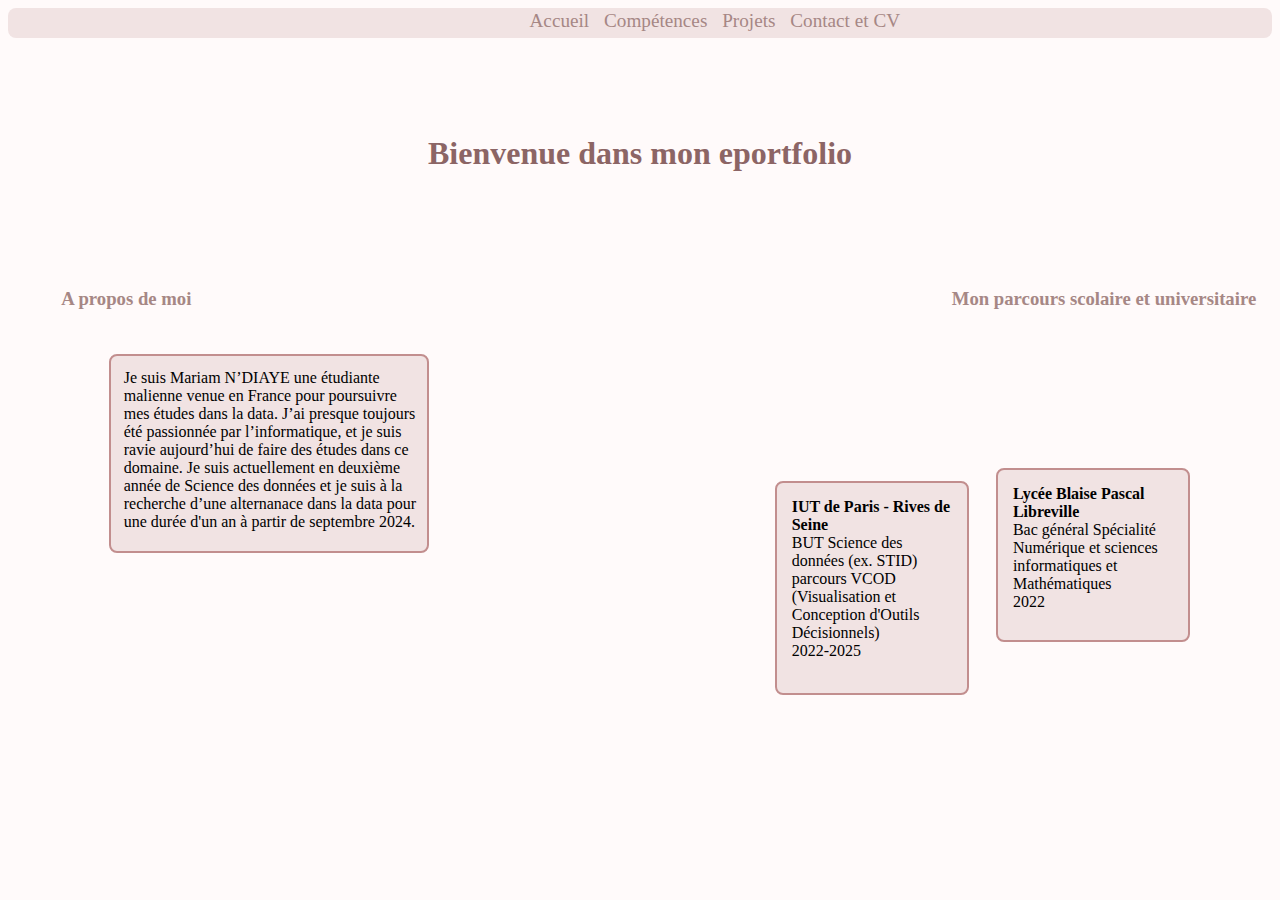
<file: Index.html>
<!doctype>
<html>
	<head>
		<title>Mariam e-portfolio</title>
		<meta charset="utf-8">
		<link rel="stylesheet" type="text/css" href="style.css">
	</head>
	<body>
		<header class="header">
			<nav>
				<ul>
					<li> <a href="#"> Accueil </a> </li>
					<li> <a href="Competences.html"> Compétences </a> </li>
					<li> <a href="Projets.html"> Projets </a> </li>
					<li> <a href="Contact.html"> Contact et CV </a> </li>
				</ul>
			</nav>
		</header>
		<h1> Bienvenue dans mon eportfolio </h1>
		<div class="sous_titre">
			<h3 id="Moi"> A propos de moi </h3>
			<h3 id="Parcours"> Mon parcours scolaire et universitaire </h3>
		</div>
		<div class="Moi">
			<p>
				Je suis Mariam N’DIAYE une étudiante malienne
				venue en France pour poursuivre mes études
				dans la data. J’ai presque toujours été 
				passionnée par l’informatique, et je suis 
				ravie aujourd’hui de faire des études dans 
				ce domaine.
				Je suis actuellement en deuxième année de Science des données et je suis à la recherche d’une alternanace dans la data pour une durée d'un an à 
				partir de septembre 2024.
			</p>
			<div class="Parcours1">
				<p id="Blaise"><strong>Lycée Blaise Pascal Libreville</strong>
				<br>Bac général Spécialité Numérique et sciences informatiques et Mathématiques
				<br>2022</p>
			</div>
			<div class="Parcours2">
				<p id="IUT"><strong>IUT de Paris - Rives de Seine</strong>
				<br>BUT Science des données (ex. STID) parcours VCOD (Visualisation et Conception d'Outils Décisionnels) 
				<br>2022-2025</p>
			</div>
		</div>
	</body>
</html>
</file>
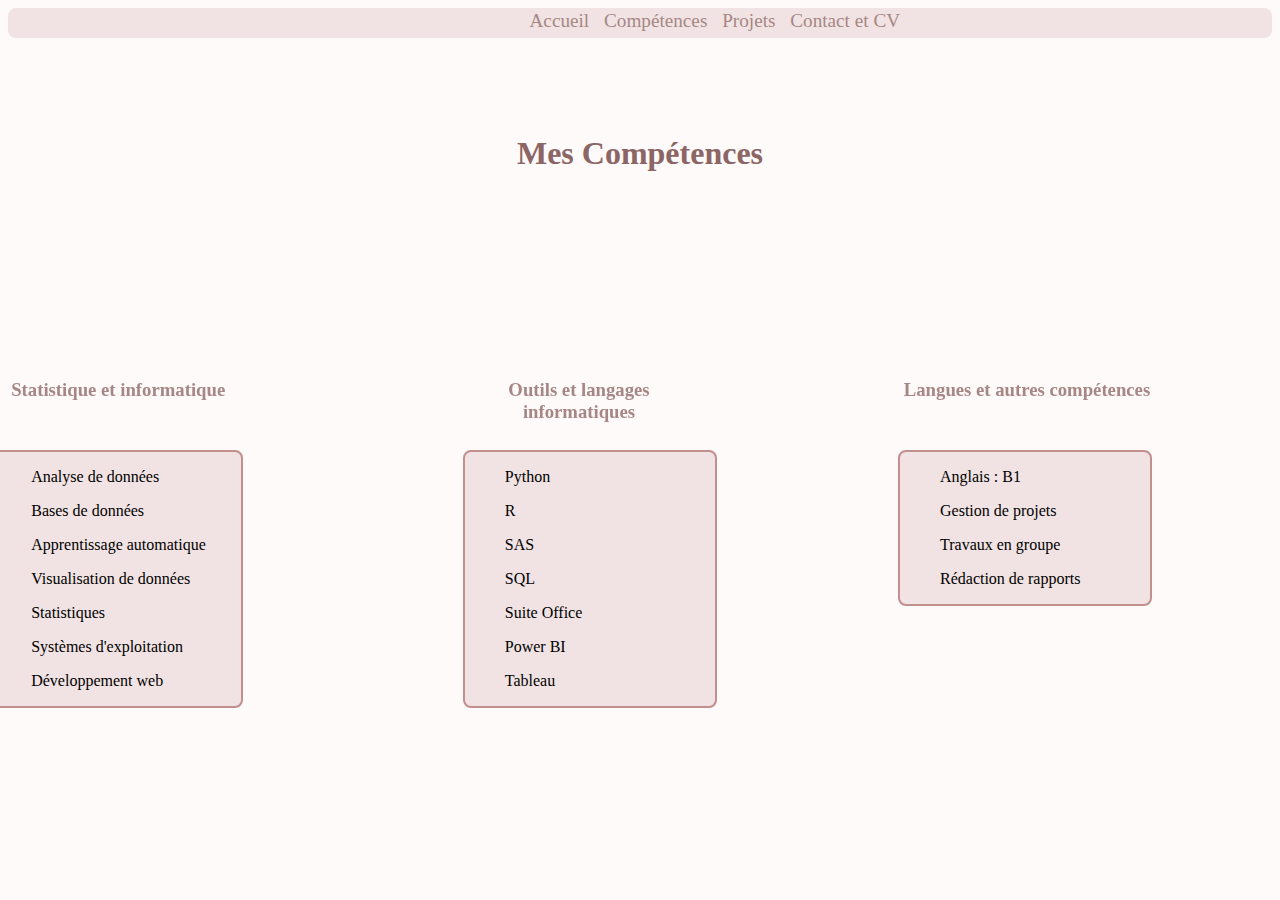
<file: Competences.html>
<!doctype>
<html>
	<head>
		<title>Mes Compétences</title>
		<meta charset="utf-8">
		<link rel="stylesheet" type="text/css" href="Competences.css">
	</head>
	<body>
		<header class="header">
			<nav>
				<ul>
					<li> <a href="Index.html"> Accueil </a> </li>
					<li> <a href="#"> Compétences </a> </li>
					<li> <a href="Projets.html"> Projets </a> </li>
					<li> <a href="Contact.html"> Contact et CV </a> </li>
				</ul>
			</nav>
		</header>
		<h1> Mes Compétences </h1> 
		<div id="comp"> 
			<div class ="comp11">
				<h3> Statistique et informatique <h3>
			</div>
			<div class ="comp12">
				<h3>Outils et langages informatiques<h3>
			</div>
			<div class ="comp13">
				<h3>Langues et autres compétences<h3>
			</div>
		</div>
		<div class ="fixed">
			<ul>Analyse de données </ul>
			<ul> Bases de données </ul>
			<ul>Apprentissage automatique</ul>
			<ul>Visualisation de données</ul>
			<ul>Statistiques </ul>
			<ul>Systèmes d'exploitation</ul>
			<ul>Développement web</ul>
		</div>
		<div class ="fixed2">
			<ul>Python</ul>
			<ul>R</ul> 
			<ul>SAS</ul> 
			<ul>SQL</ul> 
			<ul>Suite Office</ul>
			<ul>Power BI</ul> 
			<ul>Tableau</ul> 
		</div>
		
		<div class ="fixed3">
			<ul>Anglais : B1</ul>
			<ul>Gestion de projets</ul> 
			<ul>Travaux en groupe</ul> 
			<ul>Rédaction de rapports</ul> 
		</div>
	
	</body>
</html>
</file>
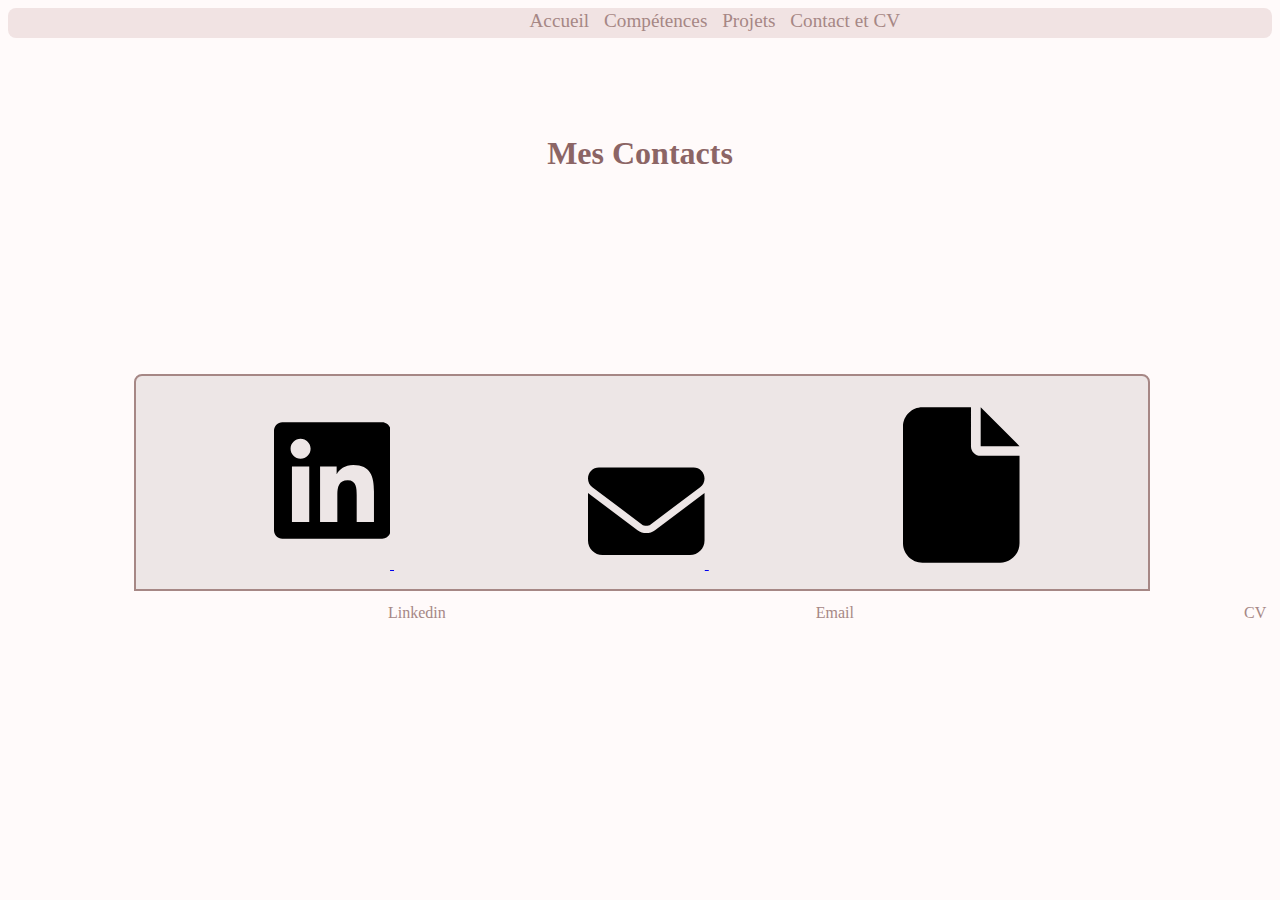
<file: Contact.html>
<!doctype>
<html>
	<head>
		<title>Mariam e-portfolio</title>
		<meta charset="utf-8">
		<link rel="stylesheet" type="text/css" href="Contact.css">
	</head>
	<body>
		<header class="header">
			<div id="barre_du_haut"> </div>
			<nav>
				<ul>
					<li> <a href="Index.html"> Accueil </a> </li>
					<li> <a href="Competences.html"> Compétences </a> </li>
					<li> <a href="Projets.html"> Projets </a> </li>
					<li> <a href="Contact.html"> Contact et CV</a> </li>
				</ul>
			</nav>
		</header>
	<h1>Mes Contacts</h1>
	<div class="logo">
		<ul class="contact">
			<li> <a href="https://www.linkedin.com/in/mariam-n-diaye-601409255/" target="_blank">
				<svg width="12%" height="20%" class= "linkedin" xmlns="http://www.w3.org/2000/svg" viewBox="0 0 448 512"><!--!Font Awesome Free 6.5.1 by @fontawesome - https://fontawesome.com License - https://fontawesome.com/license/free Copyright 2024 Fonticons, Inc.--><path d="M416 32H31.9C14.3 32 0 46.5 0 64.3v383.4C0 465.5 14.3 480 31.9 480H416c17.6 0 32-14.5 32-32.3V64.3c0-17.8-14.4-32.3-32-32.3zM135.4 416H69V202.2h66.5V416zm-33.2-243c-21.3 0-38.5-17.3-38.5-38.5S80.9 96 102.2 96c21.2 0 38.5 17.3 38.5 38.5 0 21.3-17.2 38.5-38.5 38.5zm282.1 243h-66.4V312c0-24.8-.5-56.7-34.5-56.7-34.6 0-39.9 27-39.9 54.9V416h-66.4V202.2h63.7v29.2h.9c8.9-16.8 30.6-34.5 62.9-34.5 67.2 0 79.7 44.3 79.7 101.9V416z"/></svg>
				</a> 
			</li>
			<li> <a href="mailto:ns.mariam11@gmail.com" target="_blank">
				<svg width="12%" class= "email" xmlns="http://www.w3.org/2000/svg" viewBox="0 0 512 512"><!--!Font Awesome Free 6.5.1 by @fontawesome - https://fontawesome.com License - https://fontawesome.com/license/free Copyright 2024 Fonticons, Inc.--><path d="M48 64C21.5 64 0 85.5 0 112c0 15.1 7.1 29.3 19.2 38.4L236.8 313.6c11.4 8.5 27 8.5 38.4 0L492.8 150.4c12.1-9.1 19.2-23.3 19.2-38.4c0-26.5-21.5-48-48-48H48zM0 176V384c0 35.3 28.7 64 64 64H448c35.3 0 64-28.7 64-64V176L294.4 339.2c-22.8 17.1-54 17.1-76.8 0L0 176z"/></svg>
				</a> 
			</li>
			<li> <a href="CV_Mariam_N'DIAYE.pdf" target="_blank">
				<svg width="12%" height="19%" class= "cv" xmlns="http://www.w3.org/2000/svg" viewBox="0 0 384 512"><!--!Font Awesome Free 6.5.1 by @fontawesome - https://fontawesome.com License - https://fontawesome.com/license/free Copyright 2024 Fonticons, Inc.--><path d="M0 64C0 28.7 28.7 0 64 0H224V128c0 17.7 14.3 32 32 32H384V448c0 35.3-28.7 64-64 64H64c-35.3 0-64-28.7-64-64V64zm384 64H256V0L384 128z"/></svg>
				</a> 
			</li>
		</ul>
	</div>
	<div class="Descriptions">
		<p id="linkedin">Linkedin</p>
		<p id="email">Email</p>
		<p id="cv">CV</p>
	</div>
	</body>
</html>
</file>
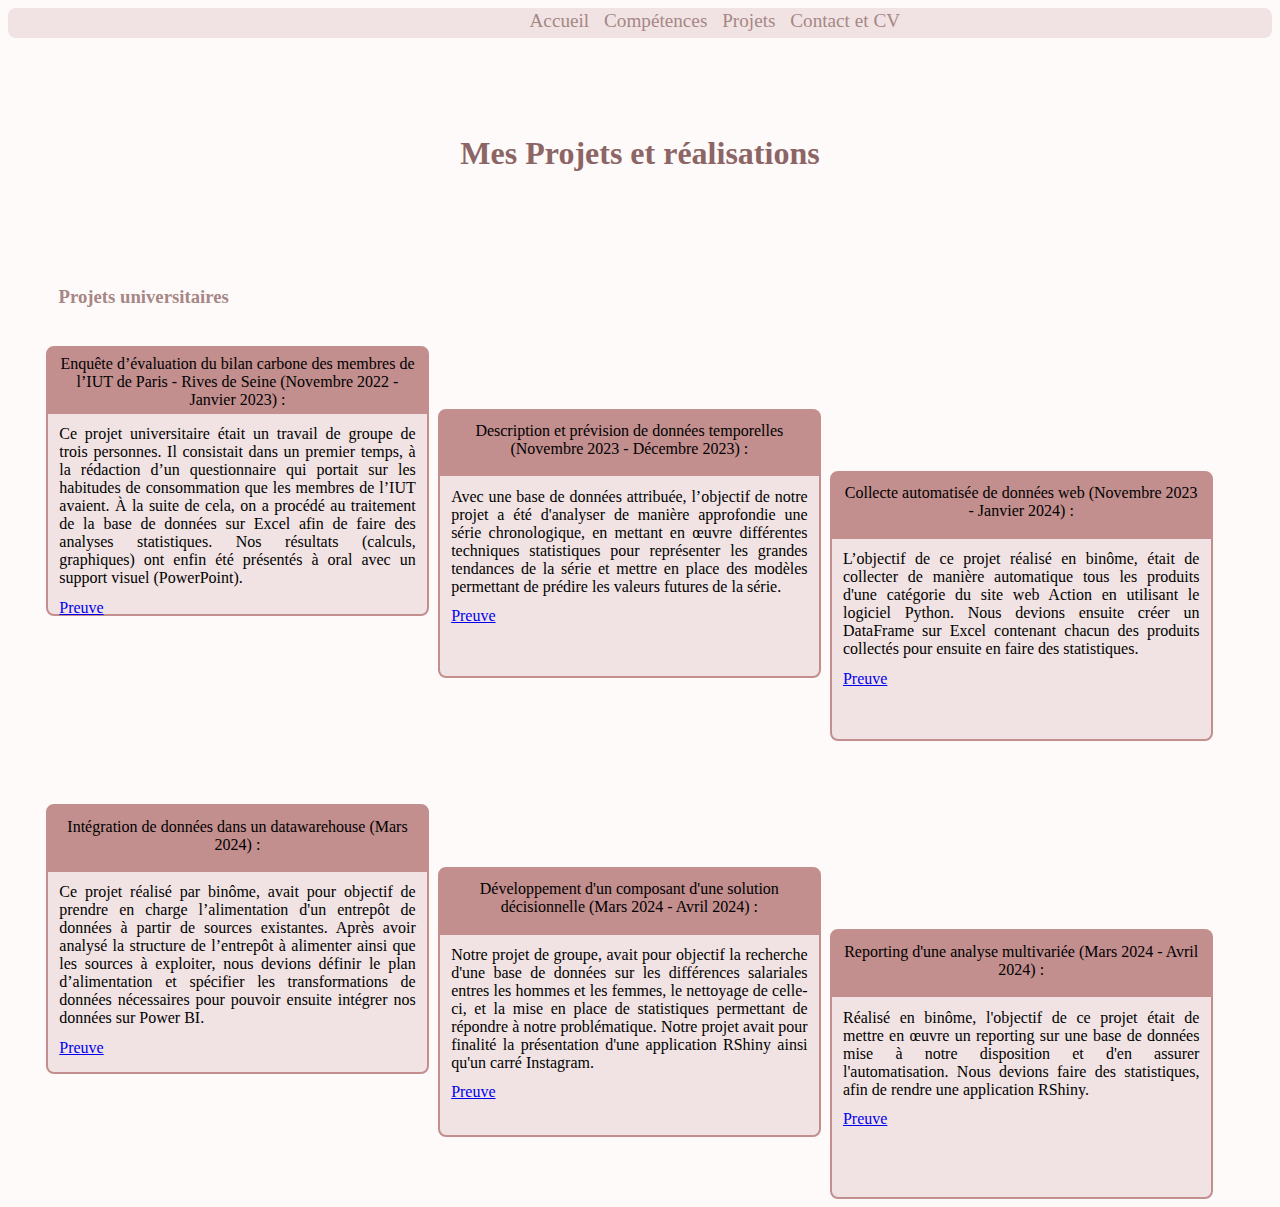
<file: Projets.html>
<!doctype>
<html>
	<head>
		<title>Mariam e-portfolio</title>
		<meta charset="utf-8">
		<link rel="stylesheet" type="text/css" href="Projets.css">
	</head>
	<body>
		<header class="header">
			<nav>
				<ul>
					<li> <a href="Index.html"> Accueil </a> </li>
					<li> <a href="Competences.html"> Compétences </a> </li>
					<li> <a href="#"> Projets </a> </li>
					<li> <a href="Contact.html"> Contact et CV </a> </li>
				</ul>
			</nav>
		</header>
		<h1>Mes Projets et réalisations</h1>
		<h3>Projets universitaires</h3>

		<div id="p11">
			<p>
			Enquête d’évaluation du bilan carbone des membres de l’IUT de Paris - Rives de Seine (Novembre 2022 - Janvier 2023) :
			</p>
		</div>
		<div id="p12">
			<p>Ce projet universitaire était un travail de groupe de trois personnes. Il consistait dans un premier temps, à la rédaction d’un questionnaire qui portait sur les habitudes de consommation que les membres de l’IUT avaient.
				À la suite de cela, on a procédé au traitement de la base de données sur Excel afin de faire des analyses statistiques.
				Nos résultats (calculs, graphiques) ont enfin été présentés à oral avec un support visuel (PowerPoint).
			</p>
			<li> <a href="https://docs.google.com/document/d/1tYNte2V9uvif9H2LLFgFrkf4ncmZWjHM13iQITPgfFw/edit?usp=sharing" target="_blank"> 
				Preuve
				</a>
			</li>
		</div>
		<div id = "p21">
			<p>Description et prévision de données temporelles (Novembre 2023 - Décembre 2023) :</p>
		</div>
		<div id = "p22">
			<p> Avec une base de données attribuée, l’objectif de notre projet a été d'analyser de manière approfondie une série chronologique, 
			en mettant en œuvre différentes techniques statistiques pour représenter les grandes tendances de la série et 
			mettre en place des modèles permettant de prédire les valeurs futures de la série.
			</p>
			<li> <a href="https://docs.google.com/document/d/1FL_1bKTfGSaNyIoVlgeAycYh828Hz7YA7X8ocsHG34Y/edit?usp=sharing" target="_blank"> 
				Preuve
				</a>
			</li>
		</div>
		<div id = "p31">
			<p>Collecte automatisée de données web (Novembre 2023 - Janvier 2024) :</p>
		</div>
		<div id = "p32">
			<p>L’objectif de ce projet réalisé en binôme, était de collecter de manière automatique tous les produits
			d'une catégorie du site web Action en utilisant le logiciel Python. 
			Nous devions ensuite créer un DataFrame sur Excel contenant chacun des produits collectés pour ensuite en faire des statistiques.
			</p>
			<li> <a href="https://docs.google.com/document/d/1pI8_mhotR3V_AzoEHetf4P-fQLysdSYnqt1k4GwgED4/edit?usp=sharing" target="_blank"> 
				Preuve
				</a>
			</li>
		</div>
		<div id = "p41">
			<p>Intégration de données dans un datawarehouse (Mars 2024) :</p>
		</div>
		<div id = "p42">
			<p>Ce projet réalisé par binôme, avait pour objectif de prendre en charge l’alimentation d'un entrepôt de données à partir de sources existantes. 
				Après avoir analysé la structure de l’entrepôt à alimenter ainsi que les sources à exploiter, 
				nous devions définir le plan d’alimentation et spécifier les transformations de données nécessaires pour pouvoir ensuite intégrer nos données sur Power BI.
			</p>
			<li> <a href="https://docs.google.com/document/d/1KxrVb7bQy8jfc76UE0v3pZ3eSn6JpwyKK1NTDtXz5YA/edit?usp=sharing" target="_blank"> 
				Preuve
				</a>
			</li>
		</div>
		<div id = "p51">
			<p>Développement d'un composant d'une solution décisionnelle (Mars 2024 - Avril 2024) :</p>
		</div>
		<div id = "p52">
			<p>Notre projet de groupe, avait pour objectif la recherche d'une base de données sur les différences salariales entres les hommes et les femmes, 
			le nettoyage de celle-ci, et la mise en place de statistiques permettant de répondre à notre problématique. 
			Notre projet avait pour finalité la présentation d'une application RShiny ainsi qu'un carré Instagram.
			</p>
			<li> <a href="https://docs.google.com/document/d/1Re5Ybp12I5k_Djmq_amV07WuKjXSJj57SMqIxELvzQI/edit?usp=sharing" target="_blank"> 
				Preuve
				</a>
			</li>
		</div>
		<div id = "p61">
			<p>Reporting d'une analyse multivariée (Mars 2024 - Avril 2024) :</p>
		</div>
		<div id = "p62">
			<p>Réalisé en binôme, l'objectif de ce projet était de mettre en œuvre un reporting sur une base de données mise à notre disposition et d'en assurer l'automatisation.
			Nous devions faire des statistiques, afin de rendre une application RShiny.
			</p>
			<li> <a href="https://docs.google.com/document/d/1BgyDpKLGwauPX78fMnbwUvIhlhCpZQOe0iKeX-Zwdfo/edit?usp=sharing" target="_blank"> 
				Preuve
				</a>
			</li>
		</div>
	</body>
</html>
</file>
<file: style.css>
body{
	background-color: #FFFAFA;
}

.header{
	background-color: #F1E3E3;
	border-radius:8px;
	height: 30px;
}

.header ul{
	margin-left: 37.7%;
	padding-top: 2px;
}

.header li{
	display:inline;
	padding: 0 5px;
	font-size: 120%
}

.header a{
	color:#A68785;
	text-decoration: none;
}

a:hover{
	color:black;
}

h1{
	color : #8C6565;
	text-align: center;
	padding: 6%;
	font-family: "Lora";
}

.sous_titre{
	color:#A68785;
	align-items: center;
	display: inline-flex;
	margin: 0 0 0 30%;
}


.Moi{
	margin: 2% 75% 0 8%;
	background-color:#F1E3E3;
	border: 2px solid #C28E8E;
	border-radius:8px;
	height: 22%;
	width:25%
}

.Moi p{
	display:center;
	margin: 4% 3% 0 4%;
}


#Moi{
	position:relative;
	top: 40%;
	right: 75%;
}


#Parcours{
	position:relative;
	top: 40%;
	left: 100%;
	display:center;
}


.Moi .Parcours1 #Blaise{
	margin: -20% 3% 5% 280%;
	height: 140px;
	width: 160px;
	background-color:#F1E3E3;
	border: 2px solid #C28E8E;
	border-radius:8px;
	padding: 15px;
}

.Moi .Parcours2 #IUT{
	display:center;
	margin: -56% 3% 5% 210%;
	height: 180px;
	width: 160px;
	background-color:#F1E3E3;
	border: 2px solid #C28E8E;
	border-radius:8px;
	padding: 15px;
}
</file>
<file: Competences.css>
body{
	background-color: #FFFAFA;
}


.header{
	background-color: #F1E3E3;
	border-radius:8px;
	height: 30px;
}

.header ul{
	margin-left: 37.7%;
	padding-top: 2px;
}

.header li{
	display:inline;
	padding: 0 5px;
	font-size: 120%
}

.header a{
	color:#A68785;
	text-decoration: none;
}

a:hover{
	color:black;
}


h1{
	color : #8C6565;
	text-align: center;
	padding: 6%;
	font-family: "Lora";
}	

#comp{
	color:#A68785;
	padding: 100px;
	font-family: "Lora";
	text-align:center;
}


.comp11{
	position:fixed;
	top: 40%;
	right: 81%;
	width: 250px;
}


.comp12{
	position:fixed;
	top: 40%;
	right: 45%;
	width: 250px;
	display:center;
}

.comp13{
	position:fixed;
	top: 40%;
	right: 10%;
	width: 250px;
}

.fixed{
	position:fixed;
	top: 50%;
	right: 81%;
	width: 250px;
	background-color:#F1E3E3;
	border: 2px solid #C28E8E;
	border-radius:8px;
}

.fixed2{
	position:fixed;
	top: 50%;
	right: 44%;
	width: 250px;
	background-color:#F1E3E3;
	border: 2px solid #C28E8E;
	border-radius:8px;
}

.fixed3{
	position:fixed;
	top: 50%;
	right: 10%;
	width: 250px;
	background-color:#F1E3E3;
	border: 2px solid #C28E8E;
	border-radius:8px;
}
</file>
<file: Contact.css>
body{
	background-color: #FFFAFA;
}

.header{
	background-color: #F1E3E3;
	border-radius:8px;
	height: 30px;
}

.header ul{
	margin-left: 37.7%;
	padding-top: 2px;
}

.header li{
	display:inline;
	padding: 0 5px;
	font-size: 120%
}

.header a{
	color:#A68785;
	text-decoration: none;
}

a:hover{
	color:black;
}


h1{
	color : #8C6565;
	text-align: center;
	padding: 6%;
	font-family: "Lora";
}


.logo{
	margin-top:10%;
	border: 2px solid #A68785;
	border-radius:8px 8px 0 0;
	background-color:#EDE6E6;
	width:80%;
	margin-left: 10%;
	
}
.logo li{
	list-style:none;
	display: inline;
	padding: 0 10%;
}

.Descriptions{
	color:#A68785;
	align-items: center;
	display: inline-flex;
	margin-top:1%;
}

.Descriptions #linkedin{
	position:relative;
	margin: 0 0 0 380px;
}

.Descriptions #email{
	position:relative;
	margin: 0 0 0 370px;
}

.Descriptions #cv{
	position:relative;
	margin: 0 0 0 390px;
}
</file>
<file: Projets.css>
body{
	background-color: #FFFAFA;
}


.header{
	background-color: #F1E3E3;
	border-radius:8px;
	height: 30px;
}

.header ul{
	margin-left: 37.7%;
	padding-top: 2px;
}

.header li{
	display:inline;
	padding: 0 5px;
	font-size: 120%
}

.header a{
	color:#A68785;
	text-decoration: none;
}

a:hover{
	color:black;
}


h1{
	color : #8C6565;
	text-align: center;
	padding: 6%;
	font-family: "Lora";
}

h3{
	top: 35%;
	margin: 3% 0 0 4%;
	color:#A68785;
	font-family: "Lora";
}

#p11{
	position:relative;
	height: 7%;
	width:30%;
	background-color: #C28E8E;
	margin: 3% 0 0 3%;
	border: 2px solid #C28E8E;
	border-radius:8px 8px 0 0;
	text-align:center;
	font-family: "Lora";
}

#p11 p{
	display:center;
	margin: 2% 3% 0 3%;
}

#p12{
	position:relative;
	height: 200px;
	width:30%;
	background-color: #F1E3E3;
	margin-left: 3%;
	border: 2px solid #C28E8E;
	border-radius:0 0 8px 8px;
}

#p12 p{
	text-align:justify;
	font-family: "Lora";
	margin: 3% 3% 0 3%;
}

#p12 li{
	list-style:none;
	color: black;
	margin: 3% 3% 0 3%;
}

#p21{
	position:relative;
	height: 7%;
	width:30%;
	background-color: #C28E8E;
	margin: -16.4% 0 0 34%;
	border: 2px solid #C28E8E;
	border-radius:8px 8px 0 0;
	text-align:center;
	font-family: "Lora";
}

#p21 p{
	display:center;
	margin: 3% 3% 0 3%;
}


#p22{
	position:relative;
	height: 200px;
	width:30%;
	background-color: #F1E3E3;
	margin-left: 34%;
	border: 2px solid #C28E8E;
	border-radius:0 0 8px 8px;
}

#p22 p{
	text-align:justify;
	font-family: "Lora";
	margin: 3% 3% 0 3%;
}

#p22 li{
	list-style:none;
	color: black;
	margin: 3% 3% 0 3%;
}

#p31{
	position:relative;
	height: 7%;
	width:30%;
	background-color: #C28E8E;
	margin: -16.4% 0 0 65%;
	border: 2px solid #C28E8E;
	border-radius:8px 8px 0 0;
	text-align:center;
	font-family: "Lora";
}

#p31 p{
	display:center;
	margin: 3% 3% 0 3%;
}


#p32{
	position:relative;
	height: 200px;
	width:30%;
	background-color: #F1E3E3;
	margin-left: 65%;
	border: 2px solid #C28E8E;
	border-radius:0 0 8px 8px;
}

#p32 p{
	text-align:justify;
	font-family: "Lora";
	margin: 3% 3% 0 3%;
}

#p32 li{
	list-style:none;
	color: black;
	margin: 3% 3% 0 3%;
}



#p41{
	position:relative;
	height: 7%;
	width:30%;
	background-color: #C28E8E;
	margin: 5% 0 0 3%;
	border: 2px solid #C28E8E;
	border-radius:8px 8px 0 0;
	text-align:center;
	font-family: "Lora";
}

#p41 p{
	display:center;
	margin: 3% 3% 0 3%;
}


#p42{
	position:relative;
	height: 200px;
	width:30%;
	background-color: #F1E3E3;
	margin-left: 3%;
	border: 2px solid #C28E8E;
	border-radius:0 0 8px 8px;
}

#p42 p{
	text-align:justify;
	font-family: "Lora";
	margin: 3% 3% 0 3%;
}


#p42 li{
	list-style:none;
	color: black;
	margin: 3% 3% 0 3%;
}


#p51{
	position:relative;
	height: 7%;
	width:30%;
	background-color: #C28E8E;
	margin: -16.4% 0 0 34%;
	border: 2px solid #C28E8E;
	border-radius:8px 8px 0 0;
	text-align:center;
	font-family: "Lora";
}

#p51 p{
	display:center;
	margin: 3% 3% 0 3%;
}


#p52{
	position:relative;
	height: 200px;
	width:30%;
	background-color: #F1E3E3;
	margin-left: 34%;
	border: 2px solid #C28E8E;
	border-radius:0 0 8px 8px;
}

#p52 p{
	text-align:justify;
	font-family: "Lora";
	margin: 3% 3% 0 3%;
}


#p52 li{
	list-style:none;
	color: black;
	margin: 3% 3% 0 3%;
}




#p61{
	position:relative;
	height: 7%;
	width:30%;
	background-color: #C28E8E;
	margin: -16.4% 0 0 65%;
	border: 2px solid #C28E8E;
	border-radius:8px 8px 0 0;
	text-align:center;
	font-family: "Lora";
}

#p61 p{
	display:center;
	margin: 3% 3% 0 3%;
}


#p62{
	position:relative;
	height: 200px;
	width:30%;
	background-color: #F1E3E3;
	margin-left: 65%;
	border: 2px solid #C28E8E;
	border-radius:0 0 8px 8px;
}

#p62 p{
	text-align:justify;
	font-family: "Lora";
	margin: 3% 3% 0 3%;
}


#p62 li{
	list-style:none;
	color: black;
	margin: 3% 3% 0 3%;
}
</file>
